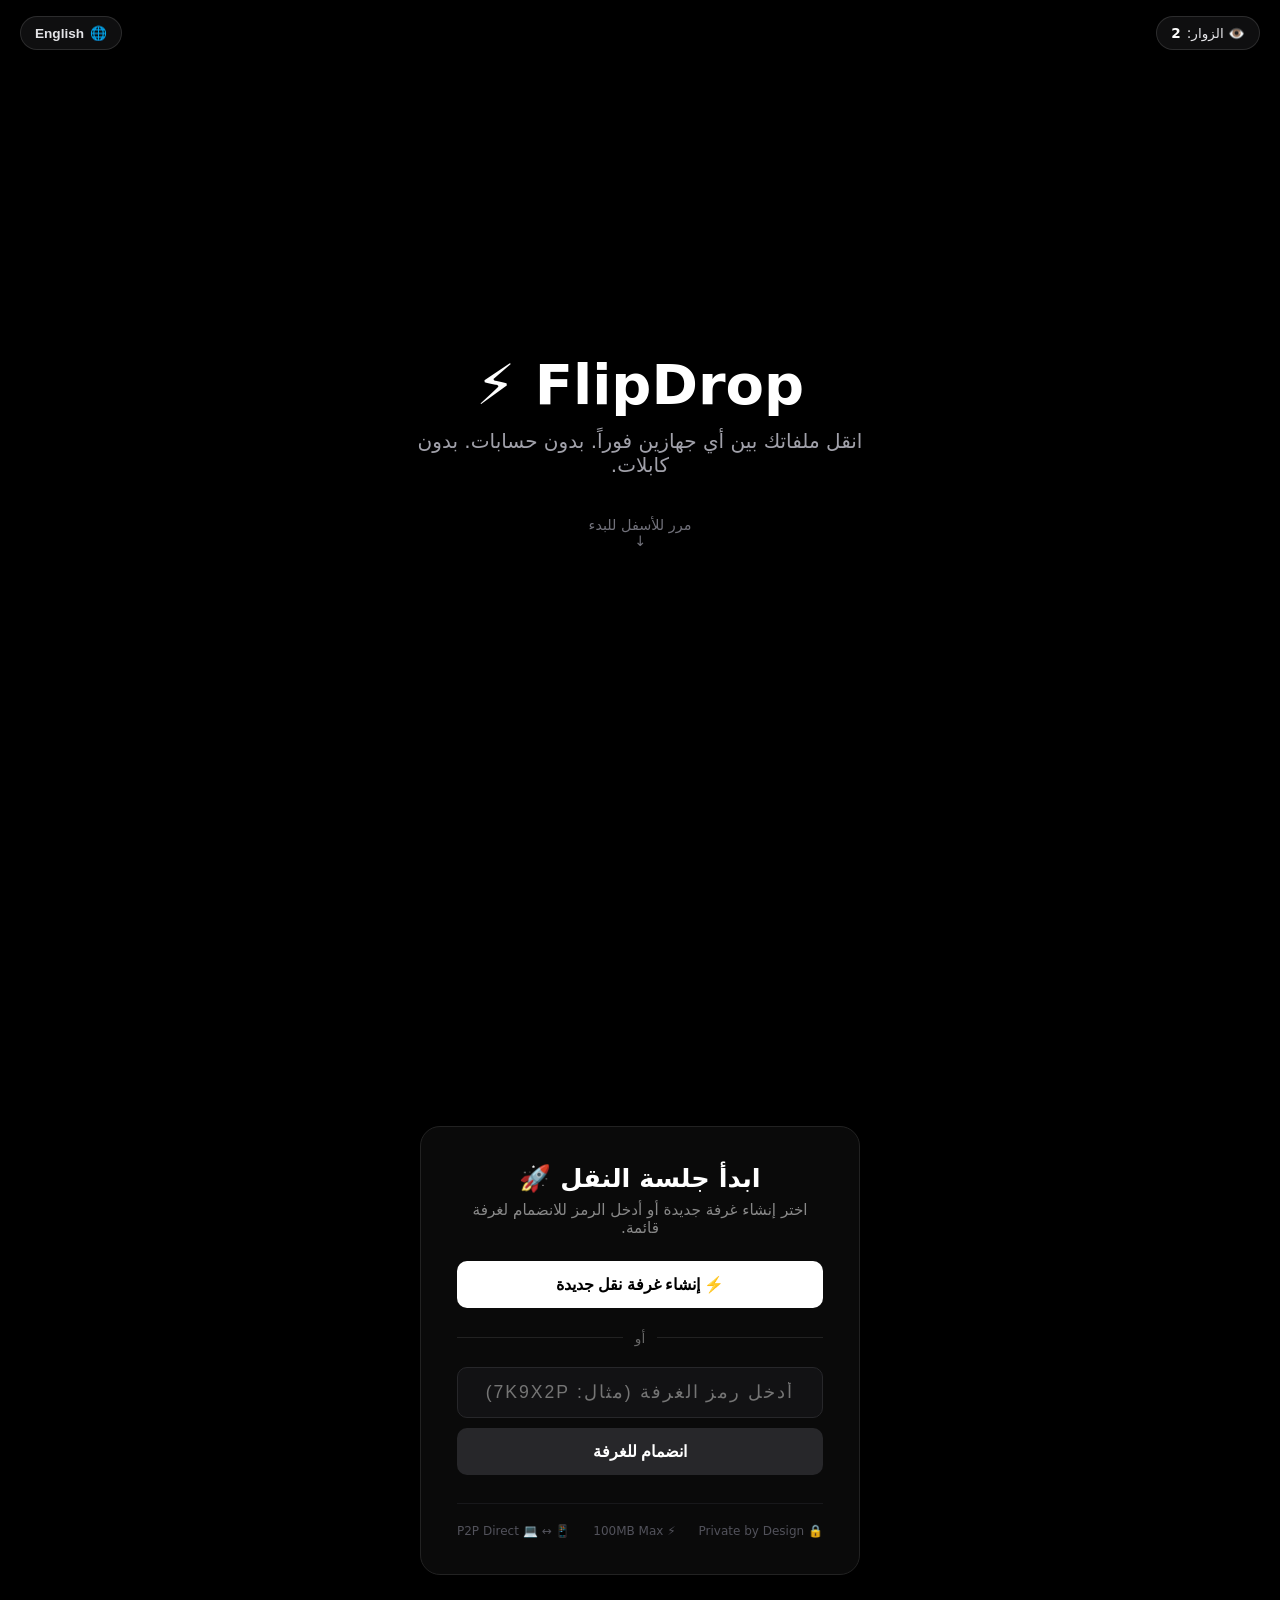
<file: index.html>
<!DOCTYPE html>
<html lang="ar" dir="rtl">
<head>
    <meta charset="UTF-8">
    <meta name="viewport" content="width=device-width, initial-scale=1.0">
    <title>FlipDrop ⚡ - Fast & Private File Transfer</title>
    <link rel="stylesheet" href="home.css">
</head>
<body>
    <!-- الشريط العلوي لشريط الزوار وزر تغيير اللغة -->
    <header class="top-nav">
        <div class="nav-badge visitor-badge">
            <span id="visitor-label">👁️ الزوار:</span>
            <strong id="visitor-count">1</strong>
        </div>

        <button type="button" class="nav-badge lang-badge" id="lang-btn">
            🌐 <span id="lang-text">English</span>
        </button>
    </header>

    <!-- خلفية الفيديو والطبقة المظلمة -->
    <video autoplay muted loop playsinline id="bg-video">
        <source src="background.mp4" type="video/mp4">
    </video>
    <div class="video-overlay" id="video-overlay"></div>

    <!-- 1. الجزء الأعلى (Hero Section) -->
    <section class="hero-section">
        <div class="hero-content">
            <h1 class="logo-title">FlipDrop ⚡</h1>
            <p class="hero-subtitle" id="hero-subtitle">انقل ملفاتك بين أي جهازين فوراً. بدون حسابات. بدون كابلات.</p>

            <div class="scroll-indicator">
                <span id="scroll-text">مرر للأسفل للبدء</span>
                <div class="arrow-down">↓</div>
            </div>
        </div>
    </section>

    <!-- 2. قسم إنشاء أو الانضمام للغرفة -->
    <main class="action-section" id="action-section">
        <div class="action-card">
            <h2 id="card-title">ابدأ جلسة النقل 🚀</h2>
            <p class="card-desc" id="card-desc">اختر إنشاء غرفة جديدة أو أدخل الرمز للانضمام لغرفة قائمة.</p>

            <div class="actions">
                <button class="btn btn-primary" id="btn-create" onclick="startNewTransfer()">⚡ إنشاء غرفة نقل جديدة</button>
                
                <div class="divider"><span id="or-text">أو</span></div>

                <div class="join-box">
                    <input type="text" id="join-code-input" placeholder="أدخل رمز الغرفة (مثال: 7K9X2P)" maxlength="6">
                    <button class="btn btn-secondary" id="btn-join" onclick="joinRoomByCode()">انضمام للغرفة</button>
                </div>
            </div>

            <footer class="features-footer">
                <span>🔒 Private by Design</span>
                <span>⚡ 100MB Max</span>
                <span>📱 ↔ 💻 P2P Direct</span>
            </footer>
        </div>
    </main>

    <script src="home.js"></script>
</body>
</html>
</file>
<file: home.css>
* {
    box-sizing: border-box;
    margin: 0;
    padding: 0;
}

body {
    font-family: system-ui, -apple-system, sans-serif;
    background-color: #000000;
    color: #ffffff;
    overflow-x: hidden;
}

/* الشريط العلوي الثابت للزر والعداد */
.top-nav {
    position: fixed;
    top: 16px;
    left: 20px;
    right: 20px;
    display: flex;
    justify-content: space-between;
    align-items: center;
    z-index: 1000;
    pointer-events: none;
}

.nav-badge {
    pointer-events: auto;
    background: rgba(20, 20, 22, 0.75);
    backdrop-filter: blur(12px);
    -webkit-backdrop-filter: blur(12px);
    border: 1px solid rgba(255, 255, 255, 0.12);
    padding: 8px 14px;
    border-radius: 30px;
    font-size: 0.85rem;
    color: #e4e4e7;
    display: inline-flex;
    align-items: center;
    gap: 6px;
    box-shadow: 0 4px 20px rgba(0, 0, 0, 0.4);
    transition: all 0.25s ease;
}

.visitor-badge strong {
    color: #ffffff;
    font-weight: 700;
}

/* تنسيق زر اللغة */
.lang-badge {
    cursor: pointer;
    font-weight: 600;
}

.lang-badge:hover {
    background: rgba(255, 255, 255, 0.15);
    border-color: rgba(255, 255, 255, 0.3);
    transform: translateY(-1px);
}

/* خلفية الفيديو والتعتيم */
#bg-video {
    position: fixed;
    inset: 0;
    width: 100%;
    height: 100%;
    object-fit: cover;
    z-index: -3;
    opacity: 0.35;
    filter: grayscale(0.3) contrast(1.1) brightness(0.45);
    transition: opacity 0.5s ease;
}

.video-overlay {
    position: fixed;
    inset: 0;
    z-index: -2;
    background: linear-gradient(to bottom, rgba(0,0,0,0.4), rgba(0,0,0,0.9));
    pointer-events: none;
    transition: background 0.5s ease;
}

body.scrolled #bg-video {
    opacity: 0;
}

body.scrolled .video-overlay {
    background: #000000;
}

/* Sections */
.hero-section {
    height: 100vh;
    display: flex;
    justify-content: center;
    align-items: center;
    text-align: center;
    padding: 20px;
}

.logo-title {
    font-size: 3.5rem;
    font-weight: 800;
    margin-bottom: 12px;
}

.hero-subtitle {
    font-size: 1.25rem;
    color: #a1a1aa;
    max-width: 500px;
    margin: 0 auto 40px auto;
}

.scroll-indicator {
    color: #71717a;
    font-size: 0.9rem;
    animation: bounce 2s infinite;
}

@keyframes bounce {
    0%, 20%, 50%, 80%, 100% { transform: translateY(0); }
    40% { transform: translateY(-10px); }
    60% { transform: translateY(-5px); }
}

.action-section {
    min-height: 100vh;
    display: flex;
    justify-content: center;
    align-items: center;
    padding: 40px 20px;
}

.action-card {
    background: #0a0a0a;
    border: 1px solid #222222;
    border-radius: 20px;
    padding: 36px;
    width: 100%;
    max-width: 440px;
    text-align: center;
    box-shadow: 0 20px 40px rgba(0, 0, 0, 0.8);
}

.action-card h2 {
    font-size: 1.6rem;
    margin-bottom: 8px;
}

.card-desc {
    color: #888888;
    font-size: 0.95rem;
    margin-bottom: 24px;
}

.btn {
    width: 100%;
    padding: 14px;
    border-radius: 10px;
    border: none;
    font-weight: 600;
    font-size: 1rem;
    cursor: pointer;
    transition: all 0.2s ease;
}

.btn-primary {
    background: #ffffff;
    color: #000000;
}

.btn-primary:hover {
    background: #e4e4e7;
}

.btn-secondary {
    background: #27272a;
    color: #ffffff;
    margin-top: 10px;
}

.btn-secondary:hover {
    background: #3f3f46;
}

.divider {
    margin: 20px 0;
    position: relative;
    text-align: center;
}

.divider::before {
    content: "";
    position: absolute;
    top: 50%;
    left: 0;
    right: 0;
    height: 1px;
    background: #222222;
}

.divider span {
    position: relative;
    background: #0a0a0a;
    padding: 0 12px;
    color: #666666;
    font-size: 0.85rem;
}

.join-box input {
    width: 100%;
    padding: 14px;
    border-radius: 10px;
    border: 1px solid #27272a;
    background: #121214;
    color: #ffffff;
    text-align: center;
    font-size: 1.1rem;
    letter-spacing: 2px;
    outline: none;
}

.features-footer {
    display: flex;
    justify-content: space-between;
    margin-top: 28px;
    padding-top: 20px;
    border-top: 1px solid #18181b;
    font-size: 0.75rem;
    color: #52525b;
}
</file>
